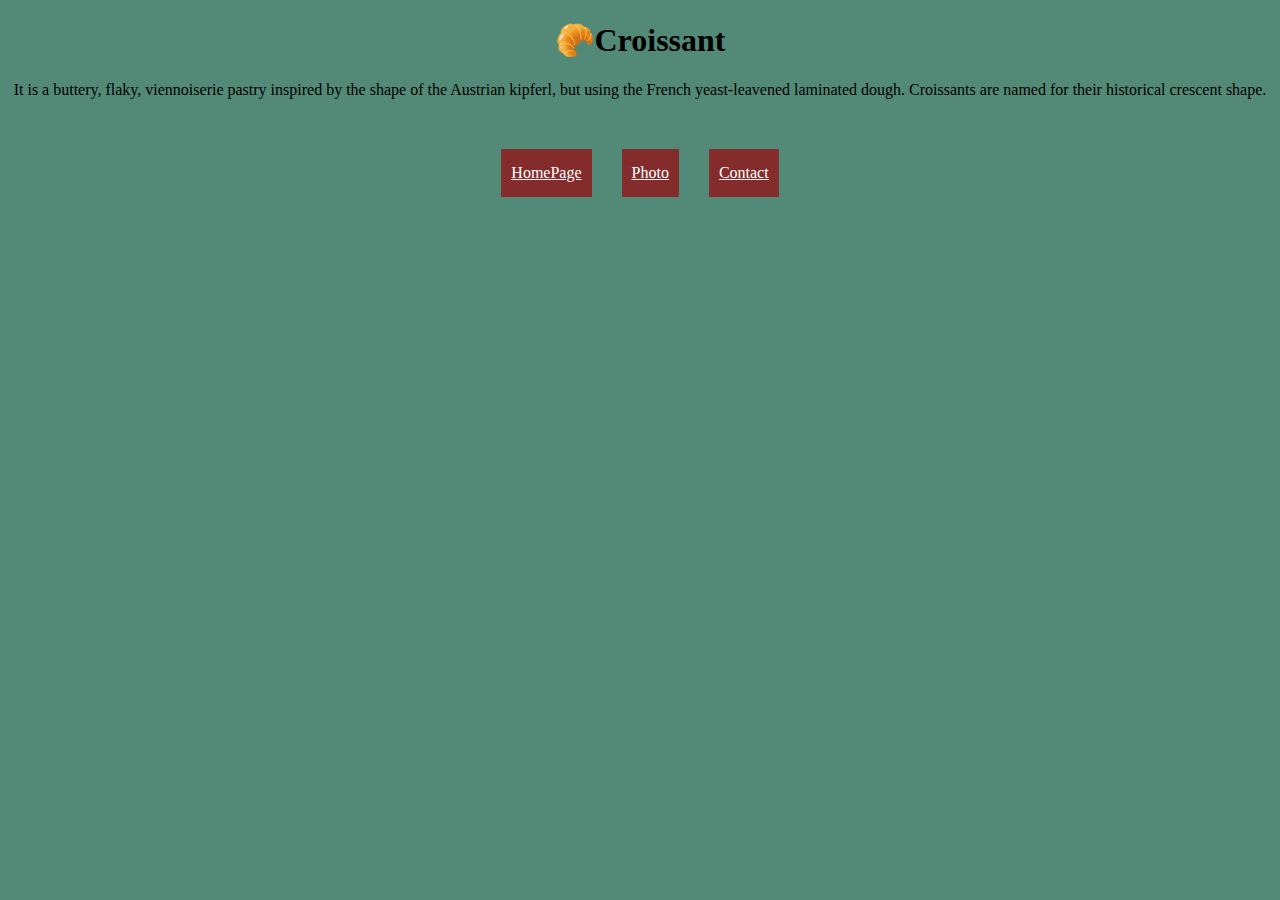
<file: index.html>
<!DOCTYPE html>
<html lang="en">
  <head>
    <meta charset="UTF-8" />
    <meta name="viewport" content="width=device-width, initial-scale=1.0" />
    <meta name="description" content="Taste the best croissant in Europe" />
    <title>The best croissant in France - Croissants.com</title>
    <link rel="stylesheet" href="/css/style.css" />
  </head>
  <body>
    <h1>🥐Croissant</h1>
    <p>
      It is a buttery, flaky, viennoiserie pastry inspired by the shape of the
      Austrian kipferl, but using the French yeast-leavened laminated dough.
      Croissants are named for their historical crescent shape.
    </p>
    <div class="container">
      <a href="/">HomePage</a>
      <a href="/photo.html" title="photo of a croissant">Photo</a>
      <a href="/contact.html" title="visit Croissants.com">Contact</a>
    </div>
  </body>
</html>
</file>
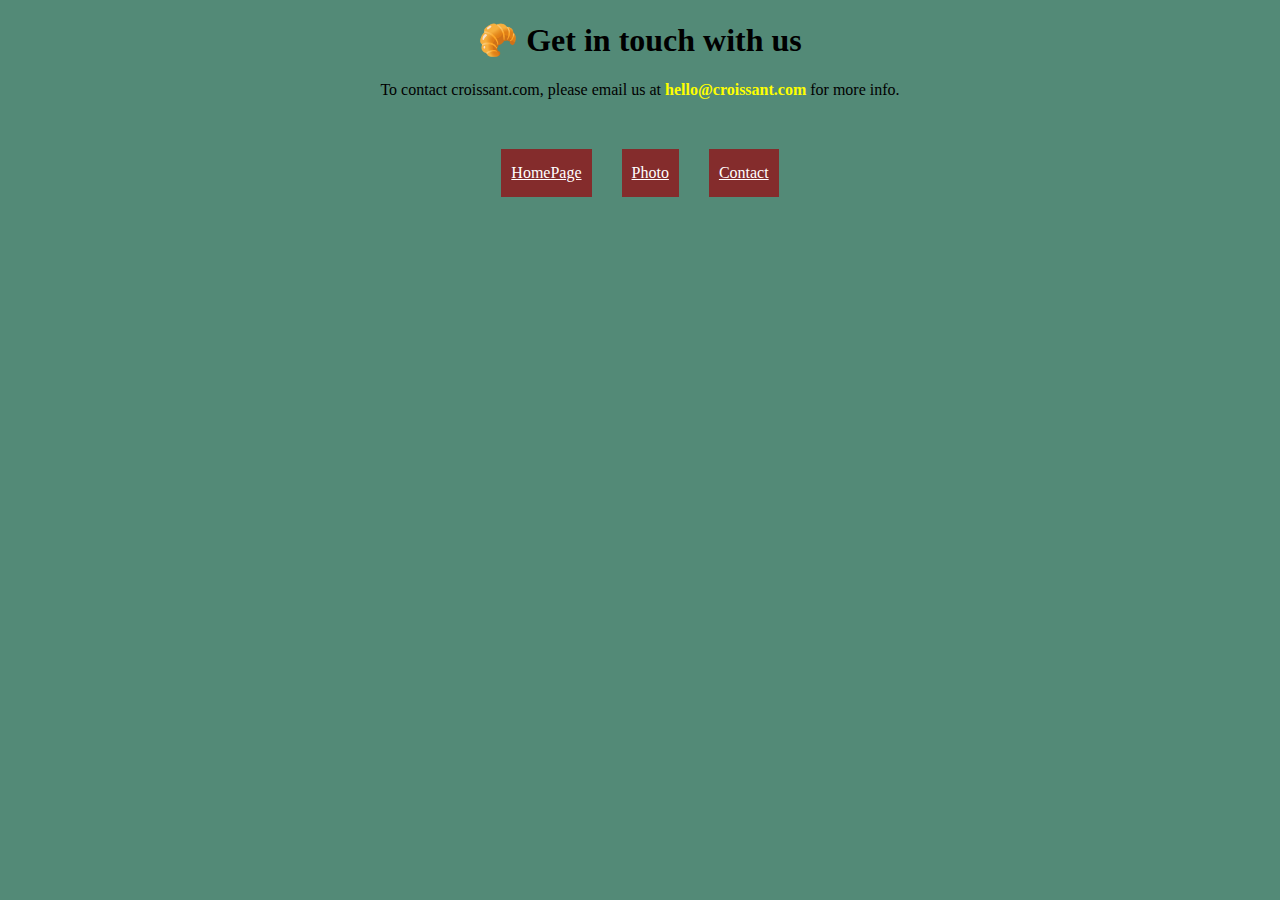
<file: contact.html>
<!DOCTYPE html>
<html lang="en">
  <head>
    <meta charset="UTF-8" />
    <meta name="viewport" content="width=device-width, initial-scale=1.0" />
    <meta
      name="description"
      content="Visit and contact us at Croissants.com to get more details."
    />
    <title>Contact us at Croissants.com</title>
    <link rel="stylesheet" href="/css/style.css" />
  </head>
  <body>
    <h1>🥐 Get in touch with us</h1>
    <p>
      To contact croissant.com, please email us at
      <span class="highlight">hello@croissant.com </span> for more info.
    </p>
    <div class="container">
      <a href="/">HomePage</a>
      <a href="/photo.html" title="photo of a croissant">Photo</a>
      <a href="/contact.html" title="visit us at Croissants.com">Contact</a>
    </div>
  </body>
</html>
</file>
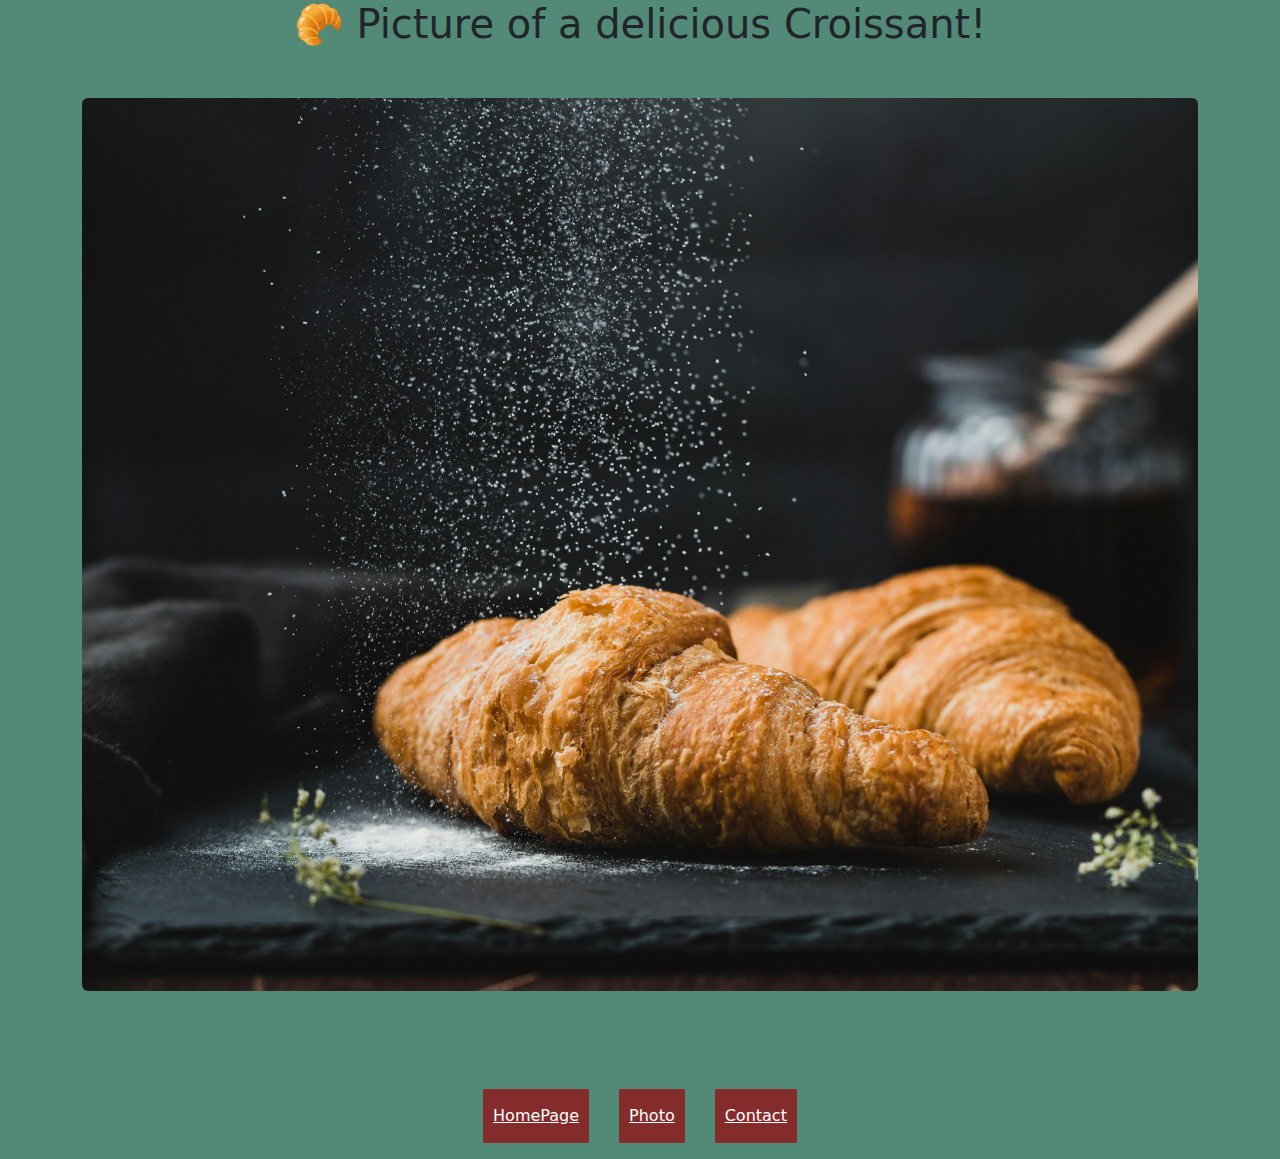
<file: photo.html>
<!DOCTYPE html>
<html lang="en">
  <head>
    <meta charset="UTF-8" />
    <meta name="viewport" content="width=device-width, initial-scale=1.0" />
    <meta
      name="description"
      content="Take a look at the delicious croissant image made by us. "
    />
    <link
      href="https://cdn.jsdelivr.net/npm/bootstrap@5.3.3/dist/css/bootstrap.min.css"
      rel="stylesheet"
      integrity="sha384-QWTKZyjpPEjISv5WaRU9OFeRpok6YctnYmDr5pNlyT2bRjXh0JMhjY6hW+ALEwIH"
      crossorigin="anonymous"
    />
    <link rel="stylesheet" href="/css/style.css" />
    <title>A perfect Croissant by us</title>
  </head>
  <body>
    <h1>🥐 Picture of a delicious Croissant!</h1>
    <div class="container">
      <img
        src="/images/croissants.jpg"
        class="img-fluid rounded mb-5"
        alt="delicious croissants"
      />
    </div>

    <div class="container mb-3">
      <a href="/">HomePage</a>
      <a href="/photo.html" title="photo of a croissant">Photo</a>
      <a href="/contact.html" title="visit us at Croissants.com">Contact</a>
    </div>
  </body>
</html>
</file>
<file: css/style.css>
body {
  background-color: rgb(83, 138, 119);
}

h1,
p {
  text-align: center;
}

.container {
  display: flex;
  justify-content: center;
  margin-top: 50px;
}

a {
  margin: 0 15px;
  padding: 15px 10px;
  background-color: rgb(132, 44, 44);
  color: white;
}

a:hover {
  background-color: black;
  color: goldenrod;
}

.highlight {
  color: yellow;
  font-weight: bold;
}
</file>
